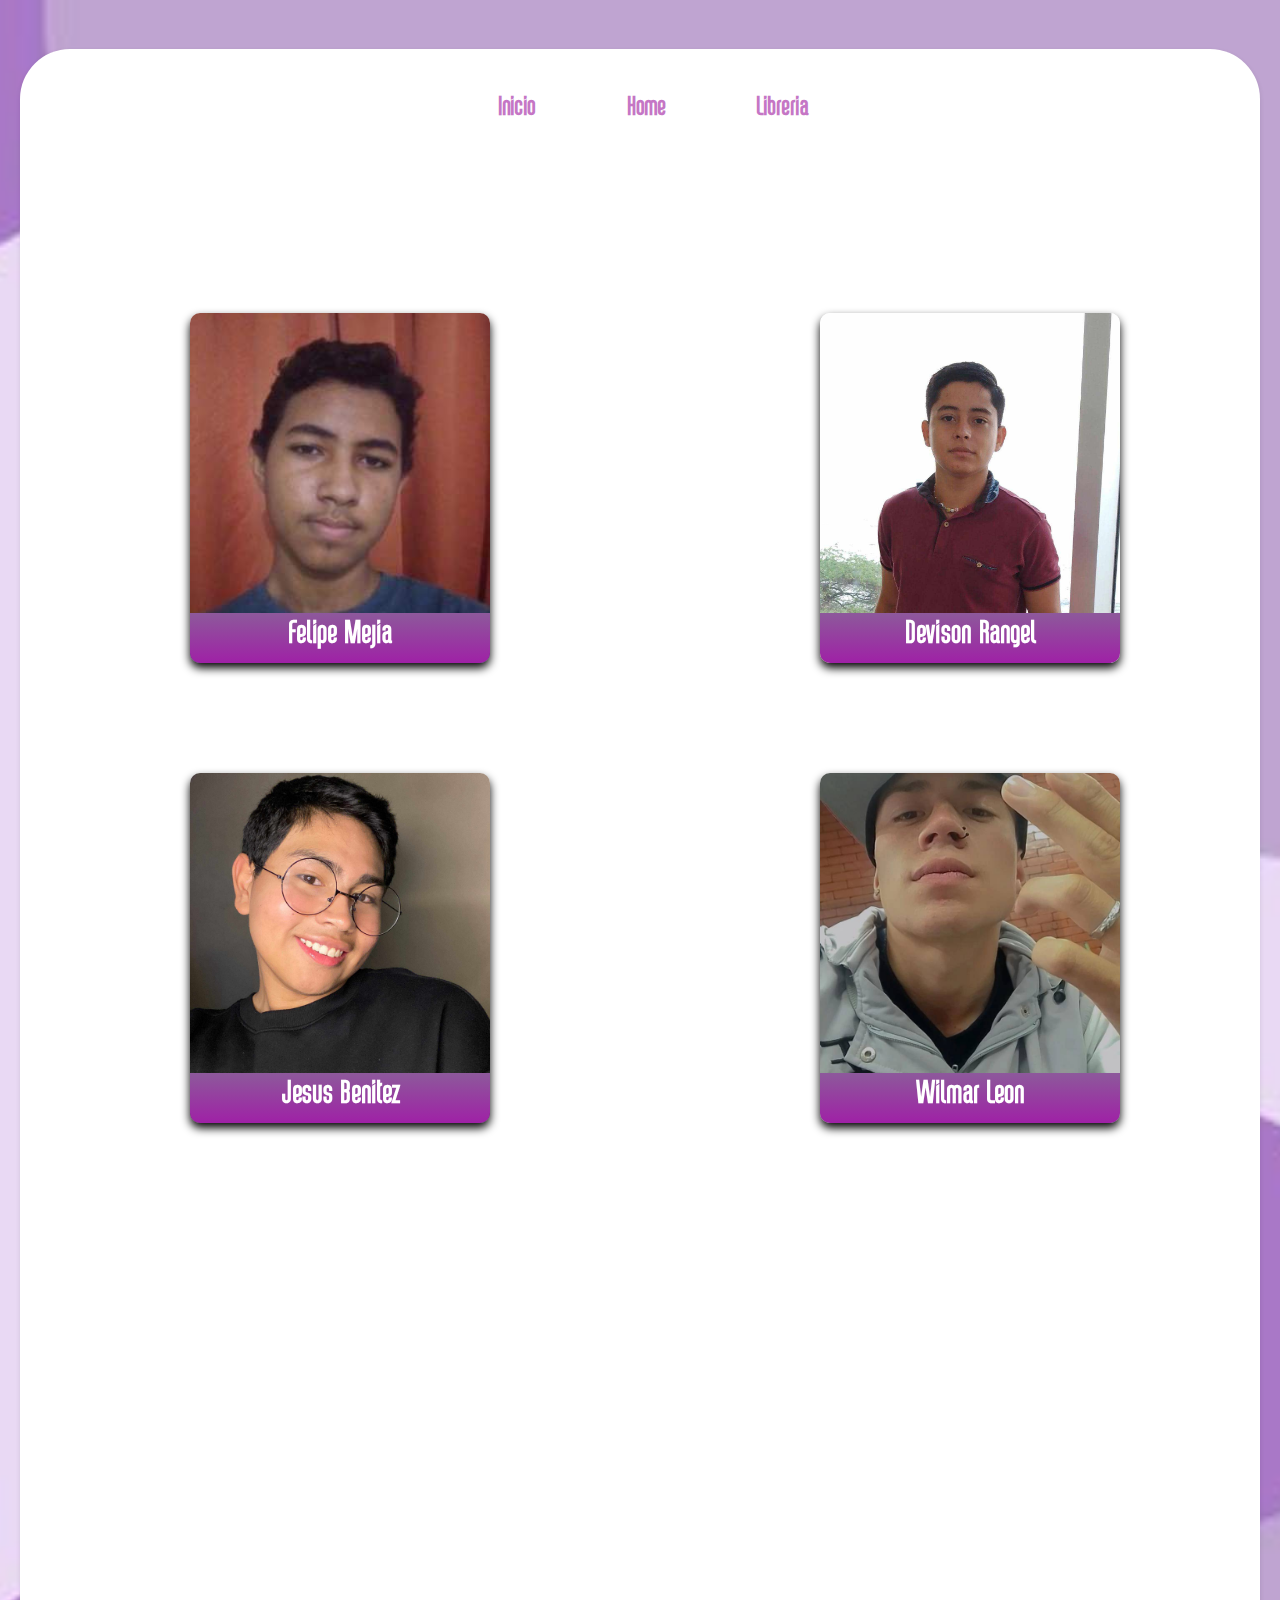
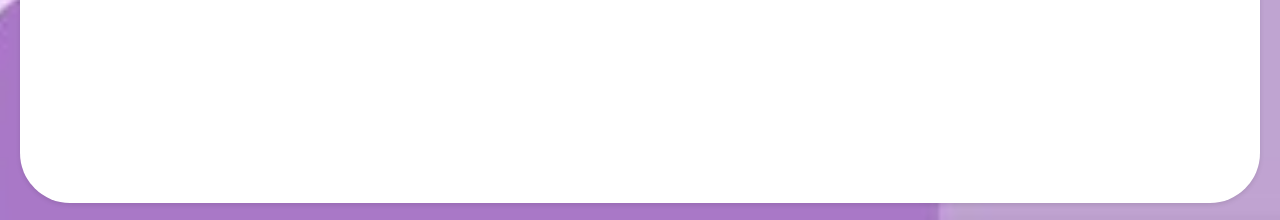
<file: autores.html>
<!DOCTYPE html>
<html lang="es">

<head>
    <meta charset="UTF-8">
    <meta name="viewport" content="width=device-width, initial-scale=1.0">
    <title>Biblioteca Virtual</title>
    <link rel="stylesheet" href="autores.css">
    <link rel="icon" href="./Img/Logo.png">
</head>

<body>
    <div class="fondo"></div>
    <main>
        <div class="app-info">
            <nav>
                <ul>
                    <li><a class="letra1" href="inicio.html"><b>Inicio</b></a></li>
                    <li><a class="letra1" href="inicio.html"><b>Home</b></a></li>
                    <li><a class="letra1" href="index.html"><b>Libreria</b></a></li>
                </ul>
            </nav>

            <div class="primero">
                <div class="nosotros">
                    <div class="cartas">
                        <div class="card">
                            <div class="face front">
                                <img src="./Img/felipe.jpg" alt="foto de felipe">
                                <h3>Felipe Mejia</h3>
                            </div>
                            <div class="face back">
                                <p>Felipe Andres Mejia Carrillo</p>
                                <p>Edad: 16 .</p>
                                <p>Fecha de Nacimiento: 13 de septiembre del 2006.</p>
                                <p>Ocupacion: Estudiante.</p>
                                <p>Interes a futuro: Estudiar Ingenieria en sistemas o software, ser profecional en la tecnologia.</p>
                            </div>
                        </div>
                    </div>
                </div>
            </div>
            <!------------------------------------------------>
            <div class="segund0">
                <div class="nosotros">
                    <div class="cartas">
                        <div class="card">
                            <div class="face front">
                                <img src="./Img/jair.jpg" alt="foto de jair">
                                <h3>Devison Rangel</h3>
                            </div>
                            <div class="face back">
                                <p>Devison Jair Rangel Zambrano</p>
                                <p>Edad:16.</p>
                                <p>Fecha de Nacimiento:13 de Septiembre de 2006.</p>
                                <p>Ocupacion: Estudiante.</p>
                                <p>Interes a futuro:Profesional en psicología y Programación.</p>
                            </div>
                        </div>
                    </div>
                </div>
            </div>
            <!-------------------------------------------------->
            <div class="tercero">
                <div class="nosotros">
                    <div class="cartas">
                        <div class="card">
                            <div class="face front">
                                <img src="./Img/jesus.jpg" alt="foto de jesus">
                                <h3>Jesus Benitez</h3>
                            </div>
                            <div class="face back">
                                <p>Jesus David Benitez Florez</p>
                                <p>Edad: 17.</p>
                                <p>Fecha de nacimiento: 29 de abril del 2006.</p>
                                <p>Ocupación: Estudiante.</p>
                                <p>Intereses a futuro: Diseñador de moda y Empresario.</p>
                            </div>
                        </div>
                    </div>
                </div>
            </div>
            <!-------------------------------------------------->
            <div class="cuarto">
                <div class="nosotros">
                    <div class="cartas">
                        <div class="card">
                            <div class="face front">
                                <img src="./Img/wilmer.jpg" alt="foto de wilmar">
                                <h3>Wilmar Leon</h3>
                            </div>
                            <div class="face back">
                                <p>Wilmar Camilo León Prada
                                <p>
                                <p> Edad: 18 Años. </p>
                                <p> Fecha de nacimiento: 11 de Agosto del 2005.</p>
                                <p>Ocupacion: Estudiante.</p>
                                <p>Intereses a futuro: Ingeniero en Sistemas y un gran ser humano.</p>
                            </div>
                        </div>
                    </div>
                </div>
            </div>

    </main>
</body>

</html>
</file>
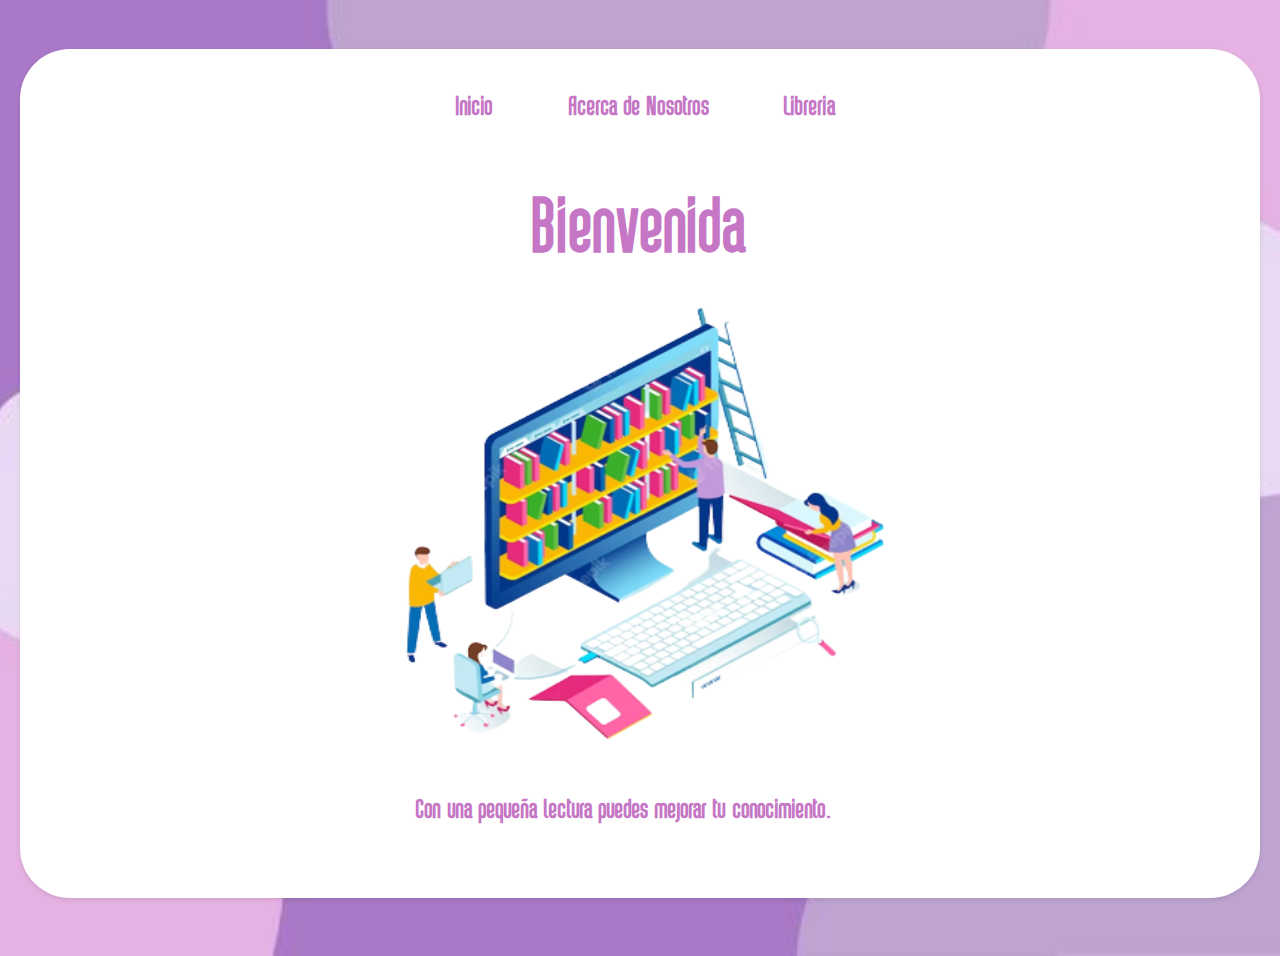
<file: inicio.html>
<!DOCTYPE html>
<html lang="es">

<head>
    <meta charset="UTF-8">
    <meta name="viewport" content="width=device-width, initial-scale=1.0">
    <title>Biblioteca Virtual</title>
    <link rel="stylesheet" href="index.css">
    <link rel="icon" href="./Img/Logo.png">
</head>

<body>
    <div class="fondo"></div>
    <main>
        <div class="app-info">
            <nav>
                <ul>
                    <li><a class="letra1" href="inicio.html"><b>Inicio</b></a></li>
                    <li><a class="letra1" href="autores.html"><b>Acerca de Nosotros</b></a></li>
                    <li><a class="letra1" href="index.html"><b>Libreria</b></a></li>
                </ul>
            </nav>
            <h3 class="titulo">Bienvenida</h3>
            <img class="fondo2" src="./Img/wewe.png" alt="FONDO BIBLIOTECA">
            <p><b>Con una pequeña lectura puedes mejorar tu conocimiento.</b></p>
        </div>
    </main>
</body>

</html>
</file>
<file: autores.css>
** {
    list-style: none;
    box-sizing: border-box;
}




body {
    position: relative;
    height: 200vh;
    font-family: Arial, sans-serif;
    margin: 0;
    padding: 0;
    background-image: url(./Img/fondo.jpg);
    animation: gradient 15s ease infinite;
    background-position: center center;
    background-repeat: no-repeat;
    background-size: 400% 400%;
    background-size: cover;
    font-size: 16px;

}

@keyframes gradient {
    0% {
        background-position: 0% 50%;
    }

    50% {
        background-position: 50% 50%;
    }

    100% {
        background-position: 0% 50%;
    }
}


nav {
    padding: 0.625em;
}

.letra1 {
    float: right;
    position: relative;
    margin-left: 2.25em;
    color: rgb(197, 118, 197);
    font-family: xd;
}

@font-face {
    font-family: xd;
    src: url(./fuentes/reproduction-Medium.ttf);
}


.letra1:hover {
    background-color: #8d599b;
    border-radius: 15px;
    color: #f0f0f0;
    transition-property: background, color;
    transition-duration: 0.5s;
}

.letra1:active {
    color: rgb(252, 209, 248);
    border-radius: 15px;
    background-color: rgb(199, 85, 189);
}

nav ul {
    list-style: none;
    margin: 0;
    padding: 0;
    text-align: center;
}

nav ul li {
    display: inline-block;
}

nav ul li a {
    color: #fff;
    position: relative;
    margin: 0 0.625em;
    padding: 0.625em 1.25em;
    text-decoration: none;
}


@font-face {
    font-family: xd;
    src: url(./fuentes/reproduction-Medium.ttf);
}



.fondo2 {
    position: relative;
    margin-left: 19.81em;
    height: 30.875em;
    top: -3.125em;
    width: 550px;

}

.letra1:hover {
    background-color: #8d599b;
    border-radius: 15px;
    color: #f0f0f0;
    transition-property: background, color;
    transition-duration: 0.5s;
}

.letra1:active {
    color: rgb(252, 209, 248);
    border-radius: 15px;
    background-color: rgb(199, 85, 189);
}



/* Contenido principal */

main {
    position: relative;
    margin: 1.25em;
    border-radius: 3.125rem;
    top: 1.825em;
    height: 35.25em;
}


.app-info {
    background-color: #ffffff;
    padding: 1.25em;
    border-radius: 3.125rem;
    box-shadow: 0 2px 5px rgba(0, 0, 0, 0.1);

}


@media (max-width: 36rem) {
    body {
        font-size: 0.875rem;
        background-size: 100% 100%;
        background-attachment: fixed;
    }


    main {
        position: relative;
        height: 500px;
        top: 150px;
        width: 545px;
    }


}

.nosotros {
    display: flex;
    flex-direction: row;
}

.nosotros .card * {
    margin: 0;
    padding: 0;
    box-sizing: border-box;
    font-family: xd;


}

.nosotros .carta body {
    display: flex;
    align-items: center;
    justify-content: center;
    min-height: 100vh;

}

.nosotros .card {
    position: relative;
    margin: 1.875rem;
    width: 18.75rem;
    height: 21.875rem;
    top: 9.375rem;
    left: 18.75rem;
}

.nosotros .card .face {
    position: absolute;
    width: 100%;
    height: 100%;
    backface-visibility: hidden;
    border-radius: 0.625rem;
    overflow: hidden;
    transition: .5s;

}

.nosotros .card .front {
    transform: perspective(37.5rem) rotateY(0deg);
    box-shadow: 0 0.3125rem 0.625rem rgb(0, 0, 0);
}

.nosotros .card .front img {
    position: relative;
    width: 100%;
    height: 100%;
    object-fit: cover;

}

.nosotros .card .front h3 {
    position: absolute;
    bottom: 0;
    width: 100%;
    height: 3.125rem;
    color: rgb(255, 255, 255);
    background: linear-gradient(#8d599b, #9f21a6);
    text-align: center;
    font-family: xd;
}


.nosotros .card .back {
    transform: perspective(600px) rotateY(180deg);
    background: linear-gradient(#c81ed1, #c476da, #dd82f6);
    padding: 0.9375rem;
    color: #f3f3f3;
    display: flex;
    flex-direction: column;
    justify-content: space-between;
    text-align: center;
    box-shadow: 0 0.3125rem 0.625rem #000000;
    font-family: xd;

}

.nosotros .card .back .link {
    border-top: solid 1px #f3f3f3;
    height: 3.125rem;
    line-height: 3.125rem;
    font-family: xd;
}

.nosotros .card .back .link a {
    color: #f3f3f3;
}

.nosotros .card:hover .front {
    transform: perspective(600px) rotateY(180deg);
}

.nosotros .card:hover .back {
    transform: perspective(600px) rotateY(360deg);
}

.primero {
    position: relative;
    top: -0.625rem;
    left: -11.25rem;
}

.segund0 {
    position: relative;
    top: -26.25rem;
    left: 28.125rem;
}

.tercero {
    position: relative;
    top: -23.125rem;
    left: -11.25rem;
}

.cuarto {
    position: relative;
    top: -48.75rem;
    left: 28.125rem;
}

@media (max-width: 1200px) {
    body {
        font-size: 14px;
        background-size: 100% 100%;
        background-attachment: fixed;
    }

    main {
        position: relative;
        height: 500px;
        top: 150px;
        width: 545px;
    }

    .fondo2 {
        position: relative;
        width: 270px;
        height: 280px;
        left: -155px;
        top: -80px;
    }

    .app-info p {
        position: relative;
        font-size: 10px;
        left: -110px;
        top: -30px;
    }

    .letra1 {
        font-size: 15px;
    }


    .primero {
        position: relative;
        top: -110px;
        left: -200px;
    }

    .segund0 {
        position: relative;
        top: -110px;
        left: -200px;
    }

    .tercero {
        position: relative;
        top: -110px;
        left: -200px;
    }

    .cuarto {
        position: relative;
        top: -110px;
        left: -200px;
    }

    .nosotros .card {
        position: relative;
        margin: 1.875rem;
        width: 250px;
        height: 300px;
        top: 9.375rem;
        left: 18.75rem;
    }

}
</file>
<file: index.css>
** {
    list-style: none;
    box-sizing: border-box;
}




body {
    position: relative;
    height: 104vh;
    font-family: Arial, sans-serif;
    margin: 0;
    padding: 0;
    background-image: url(./Img/fondo.jpg);
    background-position: center center;
    background-repeat: no-repeat;
    background-size: 100% 100%;
    background-size: cover;
    font-size: 16px;

}


h1 {
    margin: 0;
}

/* Navegación */

nav {
    padding: 0.625em;
}

.letra1 {
    float: right;
    position: relative;
    margin-left: 1.25em;
    color: rgb(197, 118, 197);
    font-family: xd;
}

@font-face {
    font-family: xd;
    src: url(./fuentes/reproduction-Medium.ttf);
}


.titulo {
    font-family: xd;
    font-size: 2.8125rem;
    position: relative;
    margin-left: 30.625rem;
    top: -0.625rem;
}

.fondo2 {
    position: relative;
    margin-left: 19.81em;
    height: 30.875em;
    top: -3.125em;
    width: 550px;

}

.letra1:hover {
    background-color: #8d599b;
    border-radius: 15px;
    color: #f0f0f0;
    transition-property: background, color;
    transition-duration: 0.5s;
}

.letra1:active {
    color: rgb(252, 209, 248);
    border-radius: 15px;
    background-color: rgb(199, 85, 189);
}

nav ul {
    list-style: none;
    margin: 0;
    padding: 0;
    text-align: center;
}

nav ul li {
    display: inline-block;
}

nav ul li a {
    color: #fff;
    position: relative;
    margin: 0 0.625em;
    padding: 0.625em 1.25em;
    text-decoration: none;
}

main {
    position: relative;
    margin: 1.25em;
    border-radius: 50px;
    top: 1.825em;
    height: 35.25em;
}


.app-info {
    background-color: #fff;
    padding: 1.25em;
    border-radius: 50px;
    box-shadow: 0 2px 5px rgba(0, 0, 0, 0.1);
}

.app-info h3 {
    color: rgb(197, 118, 197);
}

.app-info p {
    position: relative;
    color: rgb(197, 118, 197);
    font-family: xd;
    margin-left: 23.4375em;
    font-size: 1em;
    top: -2.5em;

}

.logo{
    position: relative;
    top: -500px;
    right: 750px;
    height: 150px;

}

@media (max-width: 1200px) {
    body {
        font-size: 14px;
        background-size: 100% 100%;
        background-attachment: fixed;
    }

    main{
        position: relative;
        height: 500px;
        top: 150px;
        width: 545px;
    }

    .fondo2 {
        position: relative;
        width: 270px;
        height: 280px;
        left: -155px;
        top: -80px;
    }

    .app-info p {
        position: relative;
        font-size: 10px;
        left: -110px;
        top: -30px;
    }

    .titulo {
        position: relative;
        right: 310px;
        font-size: 30px;
        top: -25px;

    }

    .letra1{
        font-size: 15px;
    }
}
</file>
